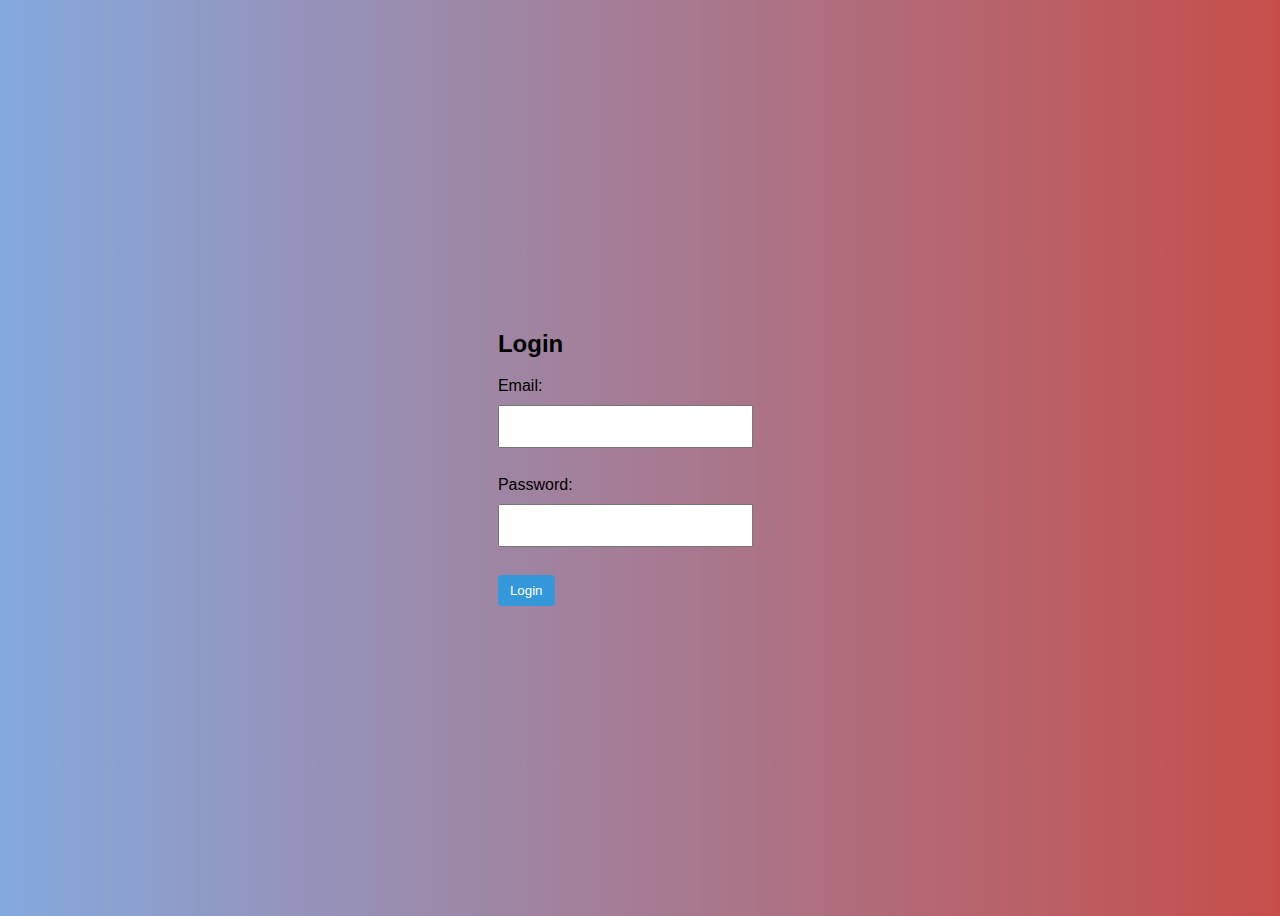
<file: index.html>
<!DOCTYPE html>
<html lang="en">
<head>
  <meta charset="UTF-8">
  <title>Login & Weather App</title>
  <meta name="viewport" content="width=device-width, initial-scale=1.0">
  <link rel="stylesheet" href="style.css"> <!-- optional if you have CSS -->
</head>
<body>

  <!-- Login Section -->
  <div id="loginSection">
    <h2>Login</h2>
    <form id="loginForm">
      <label for="email">Email:</label>
      <input type="email" id="email" required><br><br>

      <label for="password">Password:</label>
      <input type="password" id="password" required><br><br>

      <button type="submit">Login</button>
    </form>
  </div>

  <!-- Weather App Section -->
  <div id="weatherSection" style="display: none;">
    <h2>Simple Weather App</h2>
    <input type="text" id="cityInput" placeholder="Enter city name" />
    <button onclick="getWeather()">Get Weather</button>
    <div id="weatherResult" style="margin-top: 20px;"></div>
  </div>

  <script src="script.js"></script>
</body>
</html>
</file>
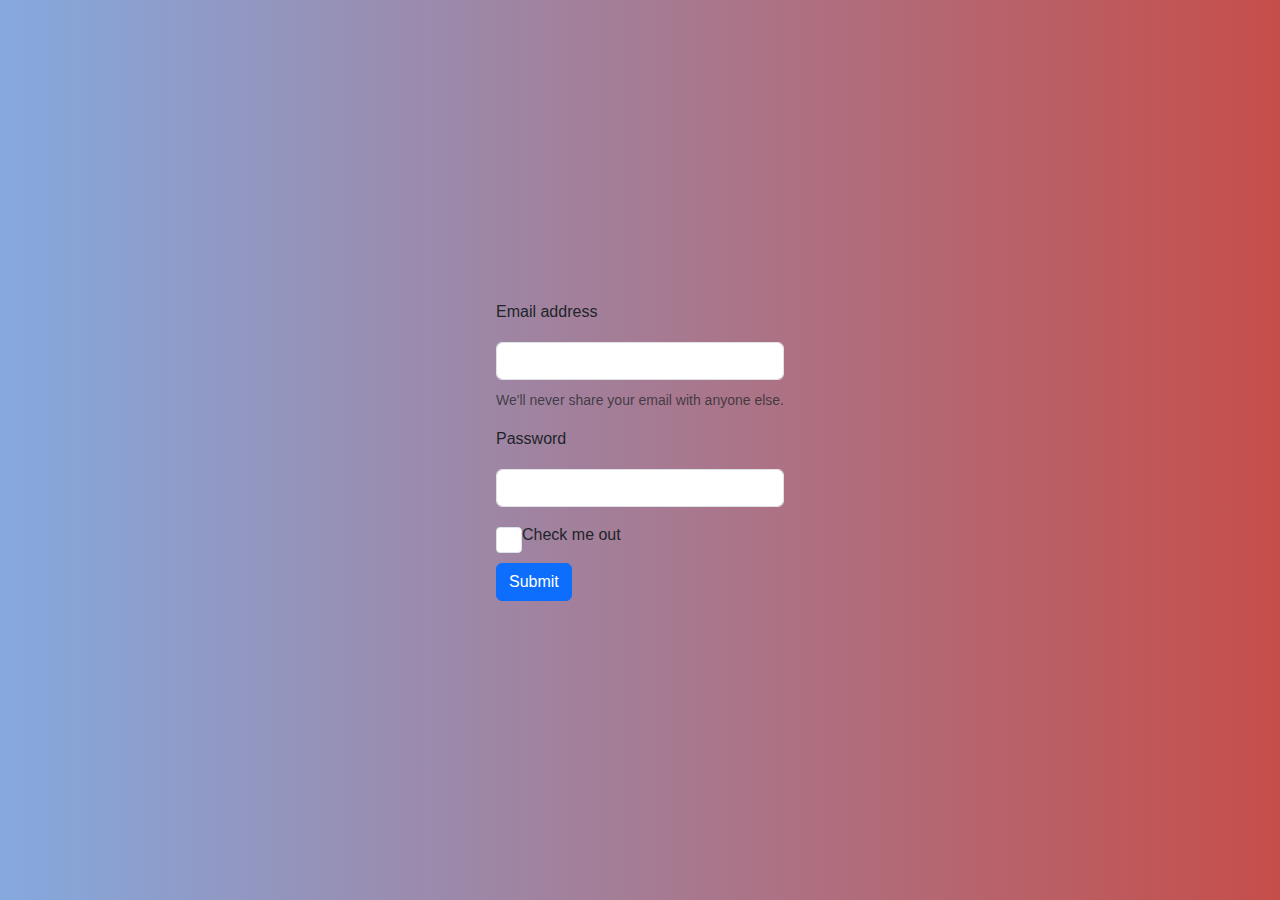
<file: form.html>
<!DOCTYPE html>
<html lang="en">
<head>
  <meta charset="UTF-8">
  <meta name="viewport" content="width=device-width, initial-scale=1.0">
  <title>Document</title>

  <!-- Bootstrap CSS -->
  <link href="https://cdn.jsdelivr.net/npm/bootstrap@5.3.0/dist/css/bootstrap.min.css" rel="stylesheet">

  <!-- Compiled CSS from SCSS -->
   <!-- this is updated file -->
  <link rel="stylesheet" href="style.css">
</head>
<body>
  <form>
    <div class="mb-3">
      <label for="exampleInputEmail1" class="form-label">Email address</label>
      <input type="email" class="form-control" id="exampleInputEmail1" aria-describedby="emailHelp">
      <div id="emailHelp" class="form-text">We'll never share your email with anyone else.</div>
    </div>
    <div class="mb-3">
      <label for="exampleInputPassword1" class="form-label">Password</label>
      <input type="password" class="form-control" id="exampleInputPassword1">
    </div>
    <div class="mb-3 form-check">
      <input type="checkbox" class="form-check-input" id="exampleCheck1">
      <label class="form-check-label" for="exampleCheck1">Check me out</label>
    </div>
    <button type="submit" class="btn btn-primary">Submit</button>
  </form>
</body>
</html>
</file>
<file: style.css>
body {
  font-family: Arial, sans-serif;
  background: linear-gradient(to right, #85a9de, #c64e4a);
  display: flex;
  justify-content: center;
  align-items: center;
  height: 100vh;
}

.weather-container {
  background: white;
  padding: 30px;
  border-radius: 14px;
  box-shadow: 0 4px 8px rgba(0,0,0,0.2);
  text-align: center;
  width: 300px;
}

input {
  padding: 12px;
  width: 80%;
  margin: 10px 0;
}

button {
  padding: 8px 12px;
  cursor: pointer;
  background-color: #3498db;
  color: white;
  border: none;
  border-radius: 4px;
}

#weatherResult {
  margin-top: 20px;
}
</file>
